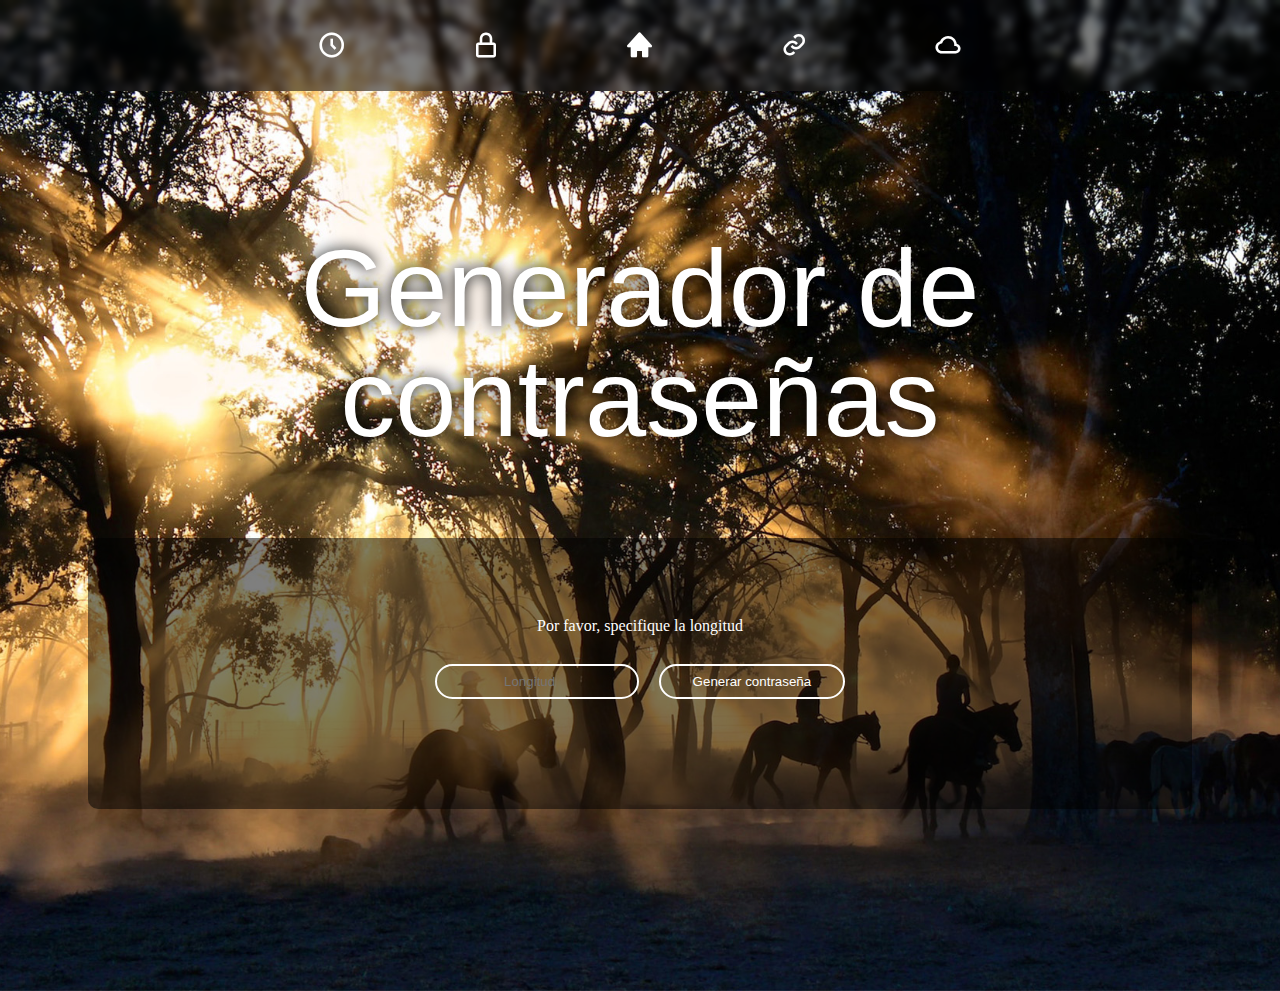
<file: contraseñas.html>
<!DOCTYPE html>
<html lang="es">
<head>
    <meta charset="UTF-8">
    <meta name="viewport" content="width=device-width, initial-scale=1.0">
    <title>Generador de contraseñas JMC</title>
    
    <link href='https://unpkg.com/boxicons@2.1.4/css/boxicons.min.css' rel='stylesheet'>
    <link rel="stylesheet" href="./css/styles-contraseñas.css">
    <link href="https://fonts.cdnfonts.com/css/chinese-rocks" rel="stylesheet">

</head>
<body id="body">

    <div id="fondo">

    <header>
        <nav>
            <a href="./reloj.html" class="enlace"><i class='bx bx-time-five'></i></a>
            <a href="#" class="enlace"><i class='bx bx-lock-alt'></i></a>
            <a href="./index.html" class="enlace"><i class='bx bxs-home'></i></a>
            <a href="./links.html" class="enlace"><i class='bx bx-link'></i></a>
            <a href="./tiempo.html" class="enlace"><i class='bx bx-cloud'></i></a>
        </nav>
    </header>

    <main>
        <h1>Generador de contraseñas</h1>
        <div class="container-contraseñas-main">
            <h3>Por favor, specifique la longitud</h3>
            <div class="contraseñas-controles">
                <input type="number" id="controlador-longitud" min="12" max="50" placeholder="Longitud">
                <button id="generarContraseña">Generar contraseña</button>
            </div>
            <div id="imprimirContraseña"></div>
        </div>

    </main>

    <footer>
    </footer>
    
    </div>

    <script src="./js/script-contraseñas.js"></script>
</body>
</html>
</file>
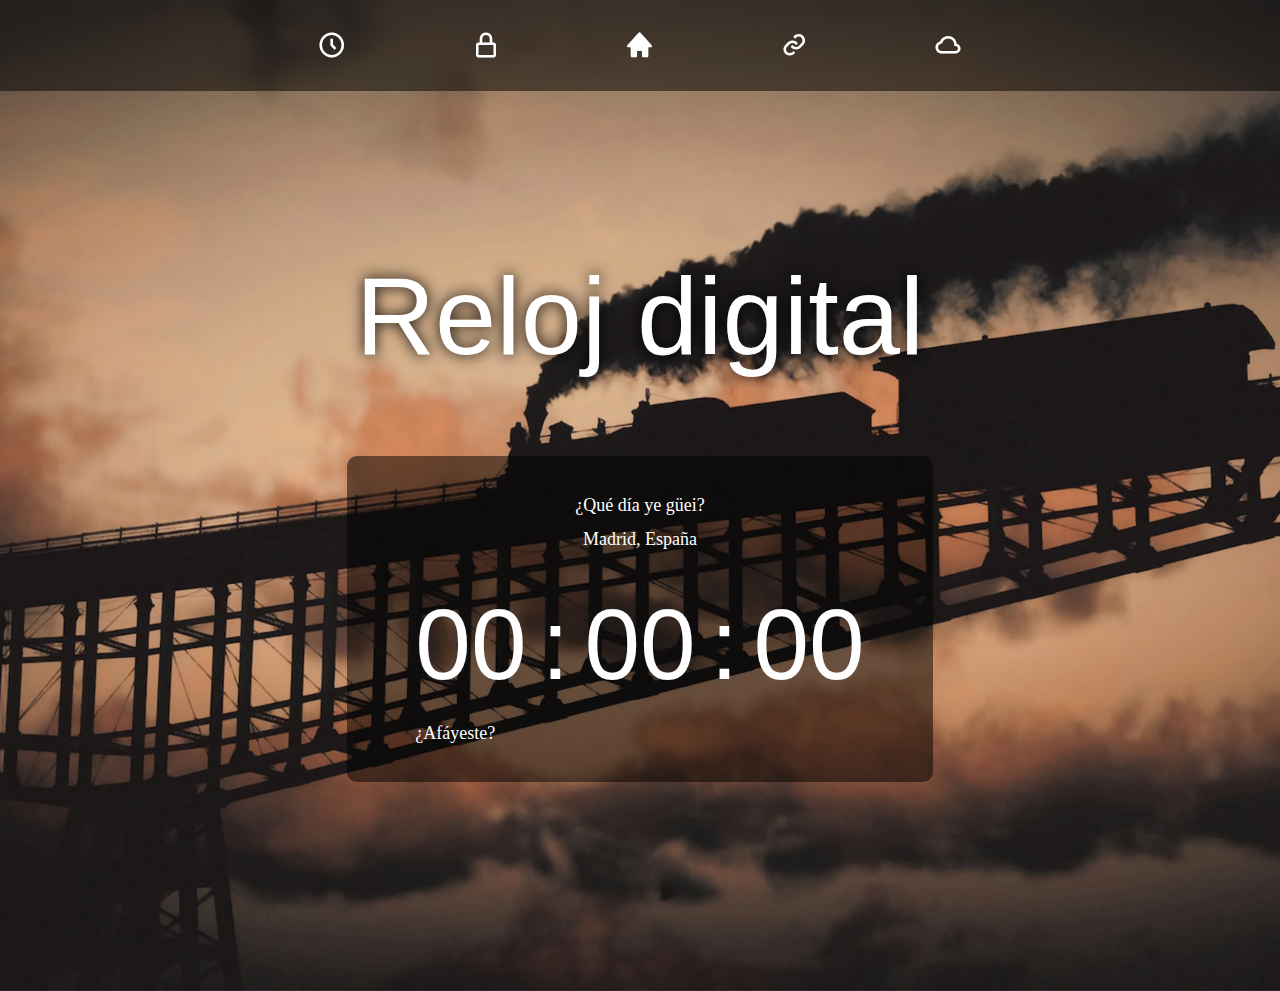
<file: reloj.html>
<!DOCTYPE html>
<html lang="es">
<head>
    <meta charset="UTF-8">
    <meta name="viewport" content="width=device-width, initial-scale=1.0">
    <title>Reloj digital JMC</title>

    <link href='https://unpkg.com/boxicons@2.1.4/css/boxicons.min.css' rel='stylesheet'>
    <link rel="stylesheet" href="./css/styles-reloj.css">
    <link href="https://fonts.cdnfonts.com/css/chinese-rocks" rel="stylesheet">

</head>
<body id="body-clock">

    <div id="fondo">

    <header>
        <nav>
            <a href="#" class="enlace"><i class='bx bx-time-five'></i></a>
            <a href="./contraseñas.html" class="enlace"><i class='bx bx-lock-alt'></i></a>
            <a href="./index.html" class="enlace"><i class='bx bxs-home'></i></a>
            <a href="./links.html" class="enlace"><i class='bx bx-link'></i></a>
            <a href="./tiempo.html" class="enlace"><i class='bx bx-cloud'></i></a>
        </nav>
    </header>

    <main>
        <h1>Reloj digital</h1>

            <div class="reloj">
                <p id="fecha" class="fecha-reloj">¿Qué día ye güei?</p>
                <br>
                <p  class="fecha-reloj">Madrid, España</p>
                <br>
                <ul class="reloj-digital">
                    <li id="horas">00</li>
                    <li>:</li>
                    <li id="minutos">00</li>
                    <li>:</li>
                    <li id="segundos">00</li>
                </ul>

                <p id="mensaje" class="mensaje-reloj">¿Afáyeste?</p>
            </div>
    </main>

    <footer>

    </footer>

    </div>
    
    <script src="./js/script-reloj.js"></script>
</body>
</html>
</file>
<file: css/styles-contraseñas.css>
html, body, div, span, applet, object, iframe,
h1, h2, h3, h4, h5, h6, p, blockquote, pre,
a, abbr, acronym, address, big, cite, code,
del, dfn, em, img, ins, kbd, q, s, samp,
small, strike, strong, sub, sup, tt, var,
b, u, i, center,
dl, dt, dd, ol, ul, li,
fieldset, form, label, legend,
table, caption, tbody, tfoot, thead, tr, th, td,
article, aside, canvas, details, embed,
figure, figcaption, footer, header, hgroup,
menu, nav, output, ruby, section, summary,
time, mark, audio, video {
	margin: 0;
	padding: 0;
	border: 0;
	font-size: 100%;
	font: inherit;
	vertical-align: baseline;
}
/* HTML5 display-role reset for older browsers */
article, aside, details, figcaption, figure,
footer, header, hgroup, menu, nav, section {
	display: block;
}
body {
	line-height: 1;
}
ol, ul {
	list-style: none;
}
blockquote, q {
	quotes: none;
}
blockquote:before, blockquote:after,
q:before, q:after {
	content: '';
	content: none;
}
table {
	border-collapse: collapse;
	border-spacing: 0;
}


/* PROYECT BREAK CSS */

header {
    text-align: center;
    width: 100%;
    padding: 30px 0 30px 0;
    background-color: #00000080;
    backdrop-filter: blur(4px);
}

header .bx {
    font-size: 30px;
    padding: 0 60px 0 60px;
    transition: all .2s ease-in-out;
}

header .bx:hover {
    transform: scale(1.2);
}

header .enlace {
    color: #fff;
}

main {
    display: flex;
    align-items: center;
    justify-content: center;
    flex-direction: column;
    gap: 5%;
    height: 100vh;
}

main a {
    color: #fff;
    text-decoration: none;
    font-size: 50px;
}

main h1 {
    color: white;
    font-family: 'Chinese Rocks Rg', sans-serif;
    font-size: 110px;
    text-shadow: #000 0 0 15px;
}

h1 {
    text-align: center;
}

#fondo {
    background-repeat: no-repeat;
    background-position: center;
    background-size: cover;
    margin: 0;
    padding: 0;
    width: 100%;
    height: 100%;

    z-index: -10;

    /* Afecta a todo el contenido */
    /* filter: sepia(1); */

    transition: all .3s ease-in-out;
}

/* style="width: 600; height: 300; background-color: #00000080; padding: 50px 100px; border-radius: 10px; color: #fff; */

.container-main-reloj {
    background-color: #00000080;
    color: #fff;
    width: 600px;
    height: 300px;
    padding: 50px;
    border-radius: 10px;
}

.reloj-dijital-index {
    font-size: 10px;
}

/* - CONTRASEÑAS - */

.container-contraseñas-main {
    background-color: #00000080;
    color: #fff;
    border-radius: 10px;
    padding: 80px 40px;
    margin: 40px;

    display: flex;
    flex-direction: column;
    align-items: center;
    justify-content: center;
    gap: 30px;
    width: 80%;
    height: auto;
}

.contraseñas-controles {
    display: flex;
    gap: 20px;
    width: 40%;
}

.contraseñas-controles input, .contraseñas-controles button {
    text-align: center;
    border: 2px #fff solid;
    background-color: transparent;
    color: #fff;
    width: 50%;
    padding: 8px;
    border-radius: 50px;
    cursor:pointer;

    transition: all .2s ease-in-out;
}

.contraseñas-controles button:hover {
    background-color: #fff;
    color: #000;
}

.contraseña-generada {
    background-color: #fff;
    color: #000;
    text-align: center;
    font-weight: bold;
    font-size: 20px;
    border-radius: 10px;
    padding: 12px;
    /* width: 100%; */
}
</file>
<file: css/styles-reloj.css>
html, body, div, span, applet, object, iframe,
h1, h2, h3, h4, h5, h6, p, blockquote, pre,
a, abbr, acronym, address, big, cite, code,
del, dfn, em, img, ins, kbd, q, s, samp,
small, strike, strong, sub, sup, tt, var,
b, u, i, center,
dl, dt, dd, ol, ul, li,
fieldset, form, label, legend,
table, caption, tbody, tfoot, thead, tr, th, td,
article, aside, canvas, details, embed,
figure, figcaption, footer, header, hgroup,
menu, nav, output, ruby, section, summary,
time, mark, audio, video {
	margin: 0;
	padding: 0;
	border: 0;
	font-size: 100%;
	font: inherit;
	vertical-align: baseline;
}
/* HTML5 display-role reset for older browsers */
article, aside, details, figcaption, figure,
footer, header, hgroup, menu, nav, section {
	display: block;
}
body {
	line-height: 1;
}
ol, ul {
	list-style: none;
}
blockquote, q {
	quotes: none;
}
blockquote:before, blockquote:after,
q:before, q:after {
	content: '';
	content: none;
}
table {
	border-collapse: collapse;
	border-spacing: 0;
}


/* PROYECT BREAK CSS */

header {
    text-align: center;
    width: 100%;
    padding: 30px 0 30px 0;
    background-color: #00000080;
    backdrop-filter: blur(4px);
}

header .bx {
    font-size: 30px;
    padding: 0 60px 0 60px;
    transition: all .2s ease-in-out;
}

header .bx:hover {
    transform: scale(1.2);
}

header .enlace {
    color: #fff;
}

main {
    display: flex;
    align-items: center;
    justify-content: center;
    flex-direction: column;
    gap: 5%;
    height: 100vh;
}

main a {
    color: #fff;
    text-decoration: none;
    font-size: 50px;
}

main h1 {
    color: white;
    font-family: 'Chinese Rocks Rg', sans-serif;
    font-size: 110px;
    text-shadow: #000 0 0 15px;
}

h1 {
    text-align: center;
}

#fondo {
    background-repeat: no-repeat;
    background-position: center;
    background-size: cover;
    margin: 0;
    padding: 0;
    width: 100%;
    height: 100%;

    z-index: -10;

    /* Afecta a todo el contenido */
    /* filter: sepia(1); */

    transition: all .3s ease-in-out;
}

/* style="width: 600; height: 300; background-color: #00000080; padding: 50px 100px; border-radius: 10px; color: #fff; */

.container-main-reloj {
    background-color: #00000080;
    color: #fff;
    width: 600px;
    height: 300px;
    padding: 50px;
    border-radius: 10px;
}

.reloj-dijital-index {
    font-size: 10px;
}

/* - RELOJ - */

#body-reloj{
    height: auto;
    display: flex;
    align-items: center;
    justify-content: center;
}

.fecha-reloj, .mensaje-reloj {
    font-size: 18px;
}

.fecha-reloj {
    text-align: center;
}

.reloj{
    /* width: 600px; */
    padding: 40px 68px;
    margin: 40px;
    border-radius: 10px;
    color: white;
    background-color: #00000080;
    word-wrap: break-word;
    overflow-wrap: break-word;
}

.reloj-digital{
    list-style: none;
    display: flex;
    align-items: center;
    justify-content: center;
    font-family: 'Chinese Rocks Rg', sans-serif;
    font-size: 100px;
    padding: 30px 0 30px 0;
    gap: 15px;
}

.mensaje-reloj {
    line-break: normal;
    text-align: left;
}
</file>
